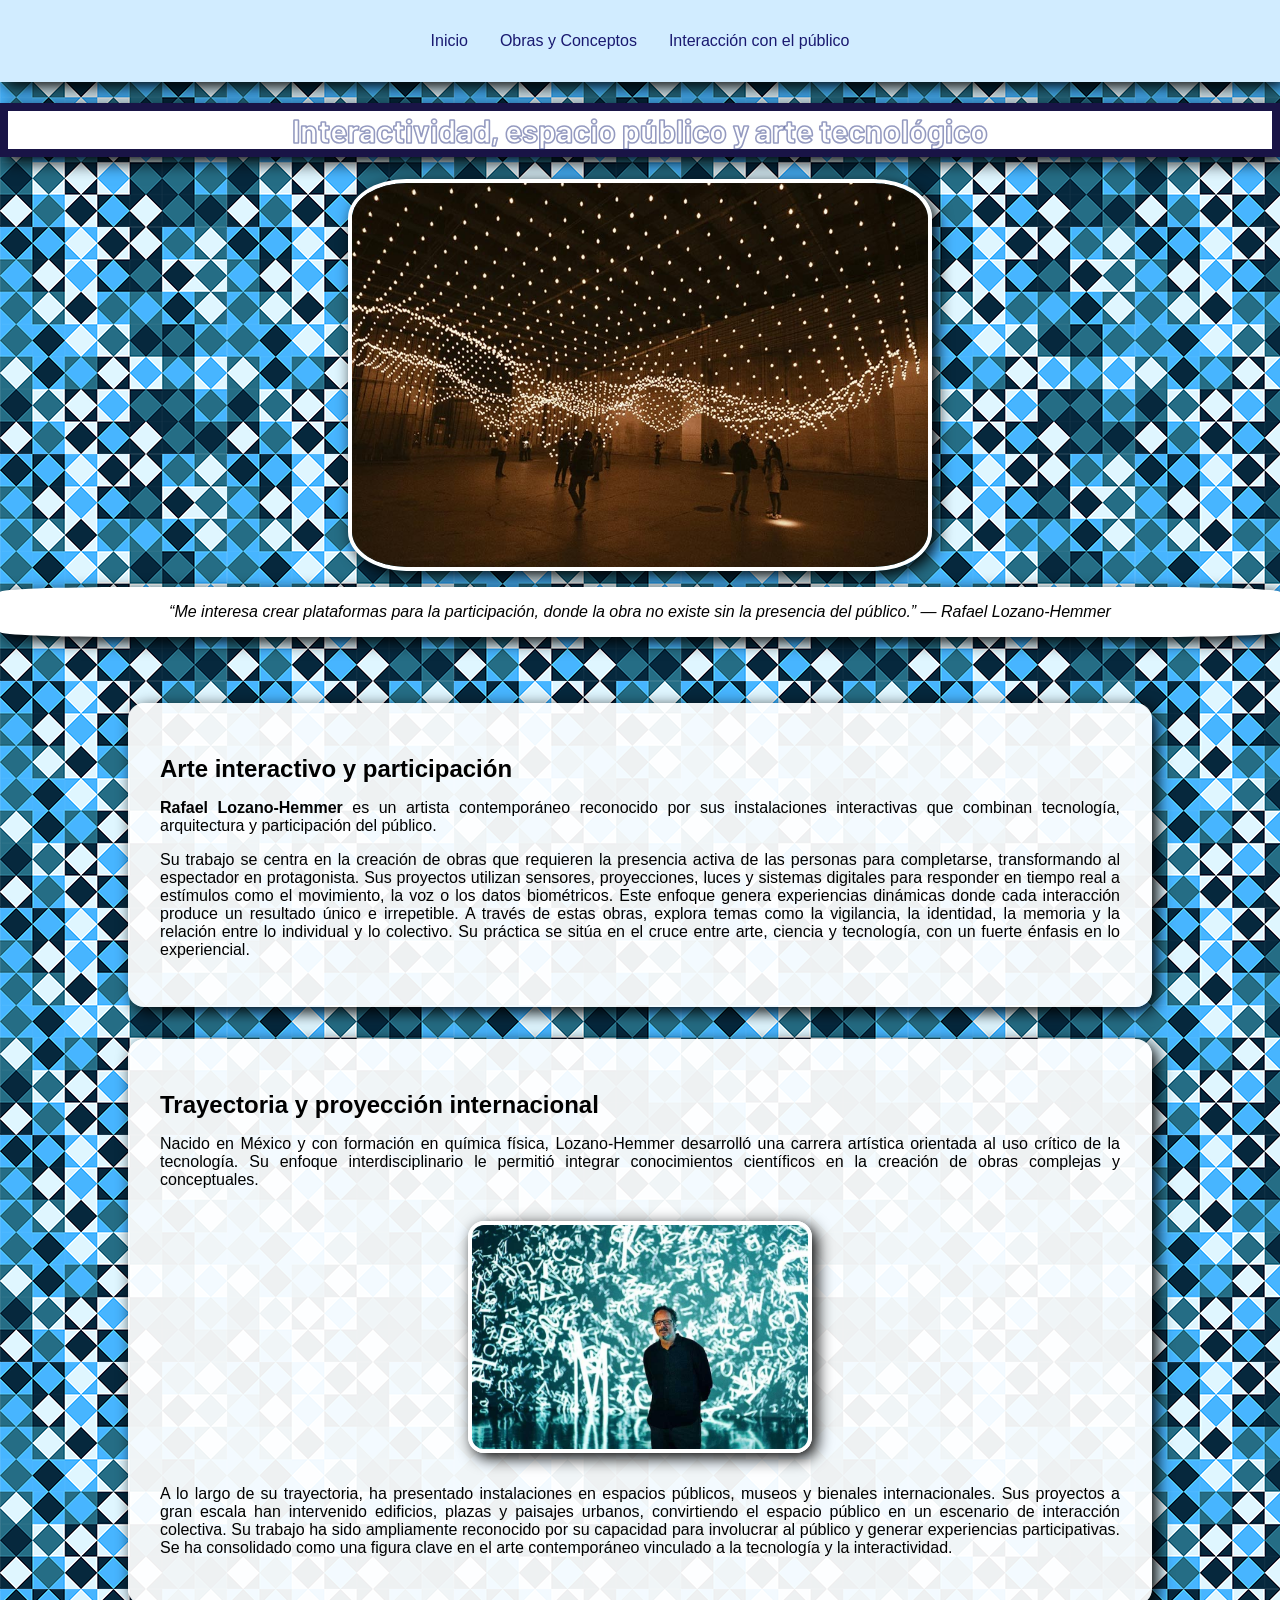
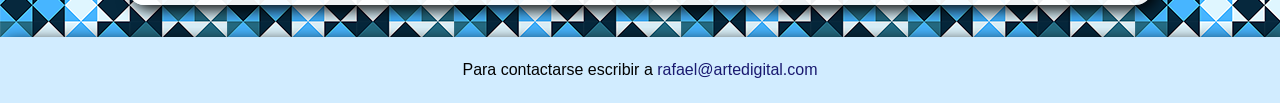
<file: index.html>
<!DOCTYPE html>
 <html lang="es">

  <head>

    <meta charset="UTF-8">
    <link href="https://fonts.googleapis.com/css2?family=Barlow:wght@400;600;700&display=swap" rel="stylesheet">
    <link rel="stylesheet" type="text/css" href="Estilos.css">
    <title>Rafael Lozano-Hemmer</title>

  </head>

  <body>

    <header>

    <nav>
    <a href="index.html">Inicio</a>
    <a href="Sistemas_interactivos.html">Obras y Conceptos</a>
    <a href="El_espectador_como_protagonista.html">Interacción con el público</a>
    </nav>

    </header>

<h1>Interactividad, espacio público y arte tecnológico</h1>
<img class="primera"  src="lozano-hemmer-2.jpg" alt="Imagen de una obra de Lozano">

    <p class="epigrafe">
        <em>“Me interesa crear plataformas para la participación, donde la obra no existe sin la presencia del público.” — Rafael Lozano-Hemmer

        </em>
    </p>

    <br>
<main>
      <section>

    <article>

    <h2>Arte interactivo y participación</h2>

    <p><strong>Rafael Lozano-Hemmer</strong> es un artista contemporáneo reconocido por sus instalaciones interactivas que combinan tecnología, arquitectura y participación del público.</p>
<p>Su trabajo se centra en la creación de obras que requieren la presencia activa de las personas para completarse, transformando al espectador en protagonista. Sus proyectos utilizan sensores, proyecciones, luces y sistemas digitales para responder en tiempo real a estímulos como el movimiento, la voz o los datos biométricos. Este enfoque genera experiencias dinámicas donde cada interacción produce un resultado único e irrepetible. A través de estas obras, explora temas como la vigilancia, la identidad, la memoria y la relación entre lo individual y lo colectivo. Su práctica se sitúa en el cruce entre arte, ciencia y tecnología, con un fuerte énfasis en lo experiencial.</p>

    </article>

    <article>

  <h2>Trayectoria y proyección internacional</h2>
  <p>Nacido en México y con formación en química física, Lozano-Hemmer desarrolló una carrera artística orientada al uso crítico de la tecnología. Su enfoque interdisciplinario le permitió integrar conocimientos científicos en la creación de obras complejas y conceptuales.</p>
  <img class="foto4" src="lozano-hemmer-1.jpg" alt="Foto de Lozano">
<p>A lo largo de su trayectoria, ha presentado instalaciones en espacios públicos, museos y bienales internacionales. Sus proyectos a gran escala han intervenido edificios, plazas y paisajes urbanos, convirtiendo el espacio público en un escenario de interacción colectiva. Su trabajo ha sido ampliamente reconocido por su capacidad para involucrar al público y generar experiencias participativas. Se ha consolidado como una figura clave en el arte contemporáneo vinculado a la tecnología y la interactividad.</p>

    </article>

      </section>
</main>

      <footer>Para contactarse escribir a <a href="mailto:rafael@artedigital.com">rafael@artedigital.com</a></footer>
  </body>
 </html>
</file>
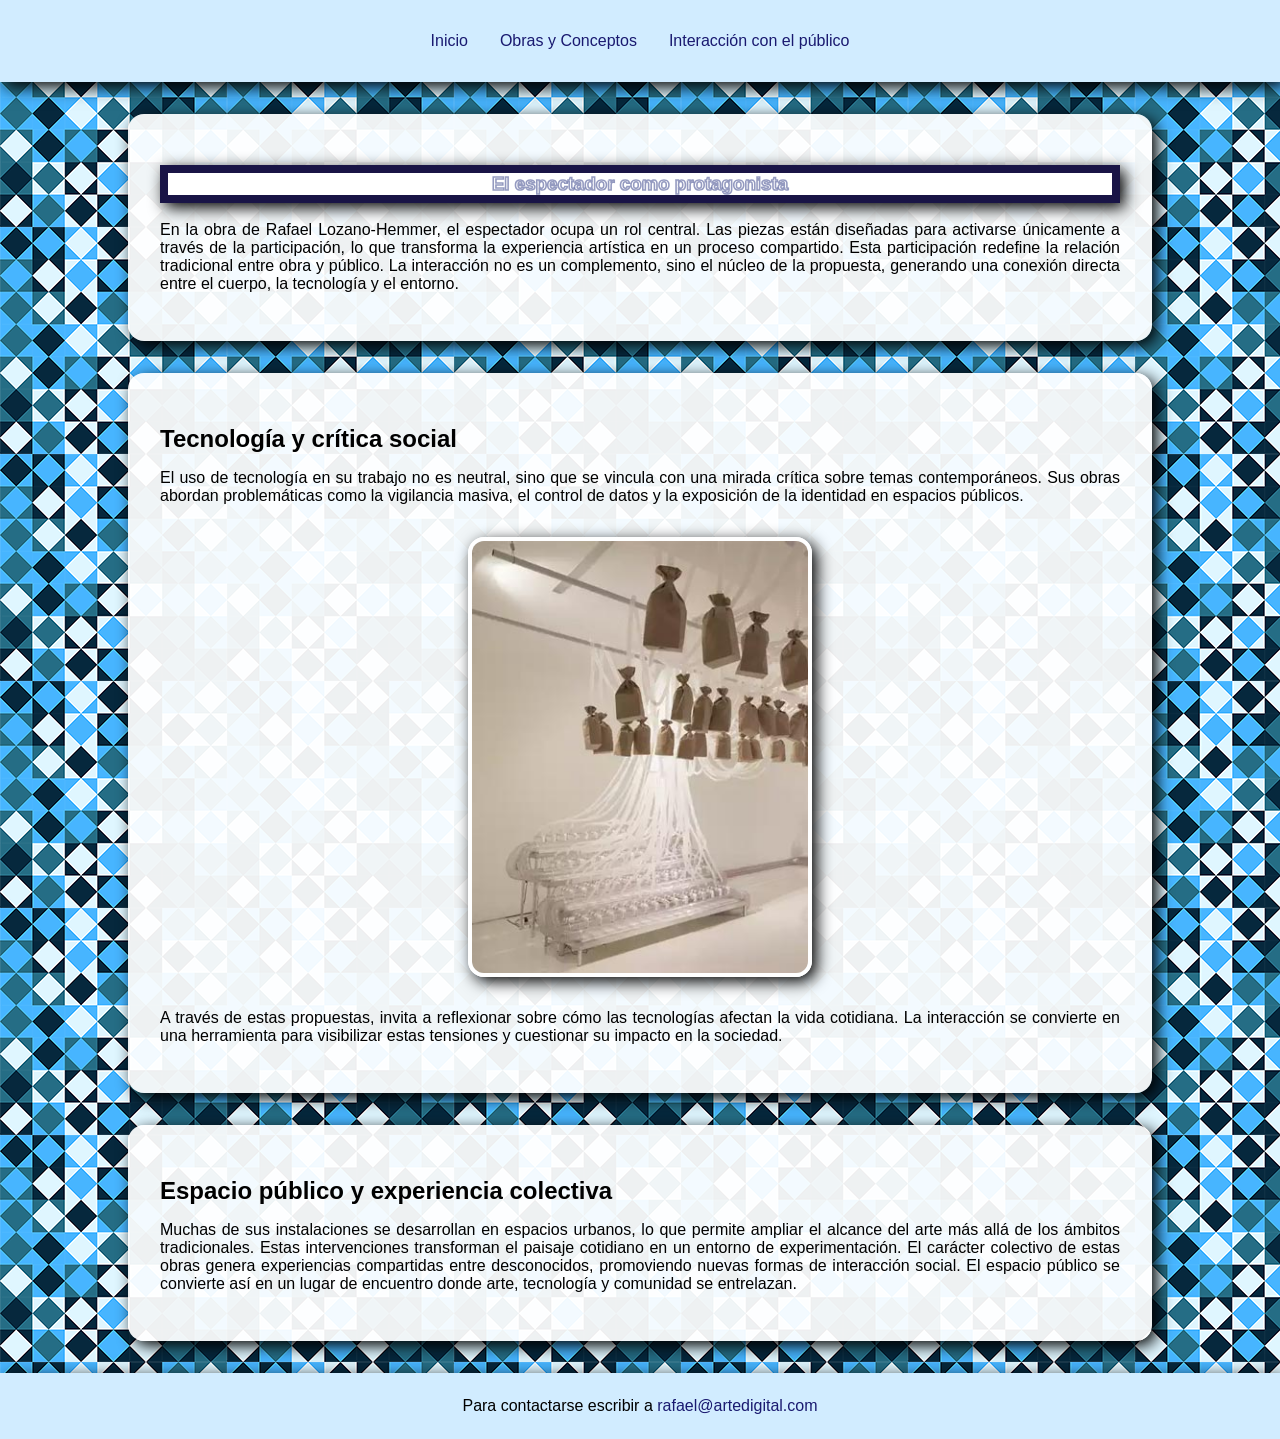
<file: El_espectador_como_protagonista.html>
<!DOCTYPE html>
<html lang="es">
    <head>
    <meta charset="UTF-8">
    <link rel="stylesheet" type="text/css" href="Estilos.css">
    <title>El espectador como protagonista</title>
    </head>
    <body>

        <header>
                <nav>
    <a href="index.html">Inicio</a>
    <a href="Sistemas_interactivos.html">Obras y Conceptos</a>

    <a href="El_espectador_como_protagonista.html">Interacción con el público</a>
</nav>
        </header>

        <section>
            <article>
        <h1>El espectador como protagonista</h1>
        <p>En la obra de Rafael Lozano-Hemmer, el espectador ocupa un rol central. Las piezas están diseñadas para activarse únicamente a través de la participación, lo que transforma la experiencia artística en un proceso compartido. Esta participación redefine la relación tradicional entre obra y público. La interacción no es un complemento, sino el núcleo de la propuesta, generando una conexión directa entre el cuerpo, la tecnología y el entorno.</p>
            </article>
            <article>
<h2> Tecnología y crítica social</h2>
<p>El uso de tecnología en su trabajo no es neutral, sino que se vincula con una mirada crítica sobre temas contemporáneos. Sus obras abordan problemáticas como la vigilancia masiva, el control de datos y la exposición de la identidad en espacios públicos.</p>
<img class="foto3" src="lozano-hemmer-3.jpg" alt="Obra de Lozano">
<p>A través de estas propuestas, invita a reflexionar sobre cómo las tecnologías afectan la vida cotidiana. La interacción se convierte en una herramienta para visibilizar estas tensiones y cuestionar su impacto en la sociedad.</p>
            </article>
            <article>
                <h2>Espacio público y experiencia colectiva</h2>
                <p>Muchas de sus instalaciones se desarrollan en espacios urbanos, lo que permite ampliar el alcance del arte más allá de los ámbitos tradicionales. Estas intervenciones transforman el paisaje cotidiano en un entorno de experimentación. El carácter colectivo de estas obras genera experiencias compartidas entre desconocidos, promoviendo nuevas formas de interacción social. El espacio público se convierte así en un lugar de encuentro donde arte, tecnología y comunidad se entrelazan.</p>
            </article>
        </section>
         <footer>Para contactarse escribir a <a href="mailto:rafael@artedigital.com">rafael@artedigital.com</a></footer>
    </body>
</html>
</file>
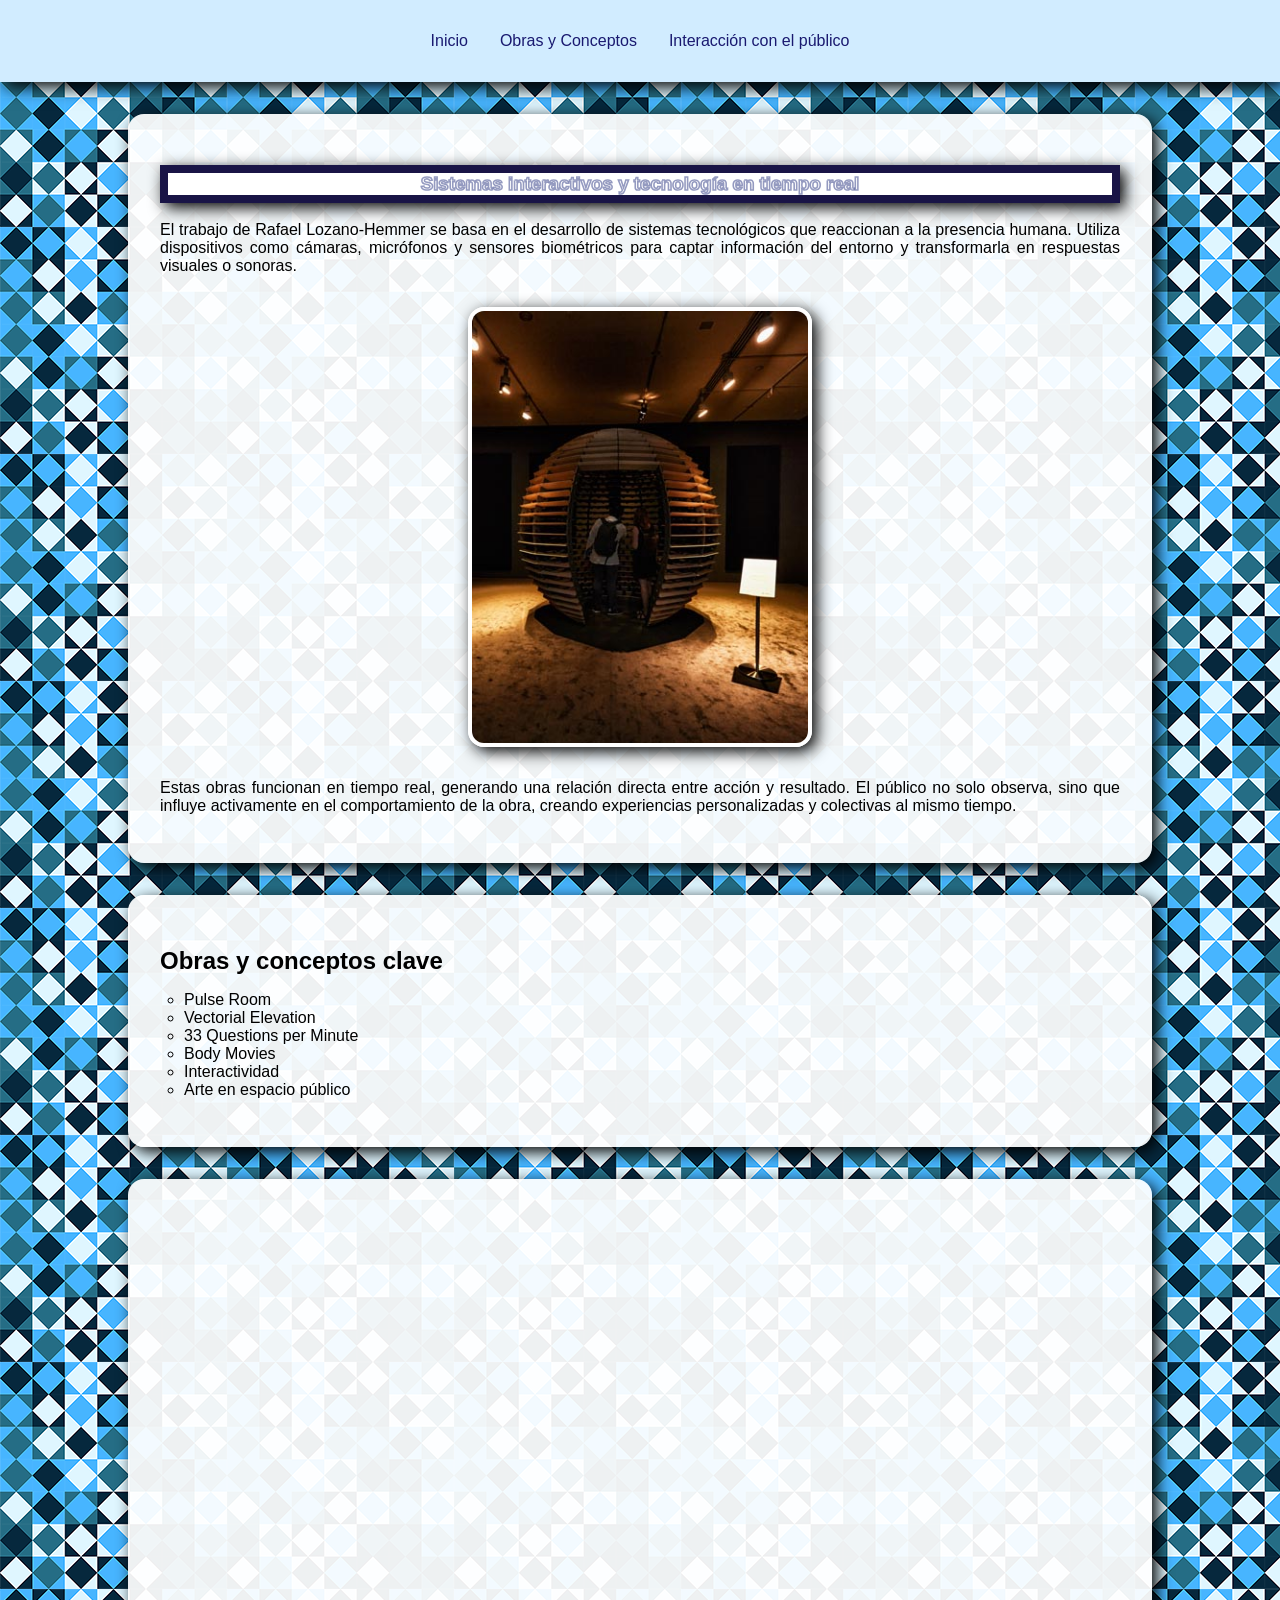
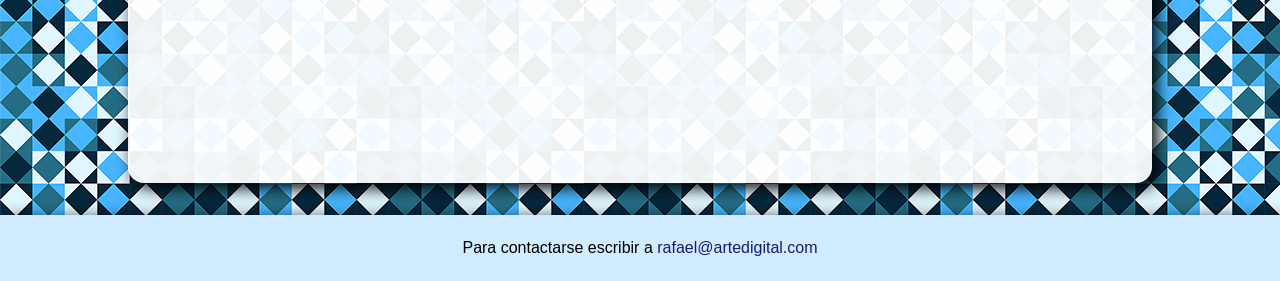
<file: Sistemas_interactivos.html>
<!Doctype html>
<html lang="es">
    <head>
        <meta charset="UTF-8">
       <link rel="stylesheet" type="text/css" href="Estilos.css">
        <title>Tecnología en tiempo real</title>
    </head>
    <body>

        <header>
           <nav>
    <a href="index.html">Inicio</a>
    <a href="Sistemas_interactivos.html">Obras y Conceptos</a>
    <a href="El_espectador_como_protagonista.html">Interacción con el público</a>
</nav>
</header>

<section>
    <article>
        <h1>Sistemas interactivos y tecnología en tiempo real</h1>
        <p>El trabajo de Rafael Lozano-Hemmer se basa en el desarrollo de sistemas tecnológicos que reaccionan a la presencia humana. Utiliza dispositivos como cámaras, micrófonos y sensores biométricos para captar información del entorno y transformarla en respuestas visuales o sonoras.</p>
        <img class="foto4" src="lozano-hemmer-4.jpg" alt="Obra de Lozano">
        <p>Estas obras funcionan en tiempo real, generando una relación directa entre acción y resultado. El público no solo observa, sino que influye activamente en el comportamiento de la obra, creando experiencias personalizadas y colectivas al mismo tiempo.</p>
</article>

<article>
        <h2>Obras y conceptos clave</h2>
        <ul>
            <li> Pulse Room </li>
<li>Vectorial Elevation</li>
<li>33 Questions per Minute</li>
<li>Body Movies</li>
<li>Interactividad</li>
<li>Arte en espacio público</li>
        </ul>
</article>
<article>
    <div class="video">
        <iframe width="560" height="315"
        src="https://www.youtube.com/embed/jTzojcaanDs" 
            frameborder="0" 
            title="Rafael Lozano-Hemmer. Latidos - Recorrido Exposición" 
            allowfullscreen>
        </iframe>
    </div>
        </article>
</section>
         <footer>Para contactarse escribir a <a href="mailto:rafael@artedigital.com">rafael@artedigital.com</a></footer>
    </body>
</html>
</file>
<file: Estilos.css>
body { 
     background-image: url(fondo.png);
     margin: 0;
    padding: 0;
}

h1 {
  font-family: 'Barlow', sans-serif;
  text-align: center;
  color: #ffffff;
    border: 0.5rem solid rgb(25, 20, 70);
     -webkit-text-stroke: 0.1rem rgba(29, 43, 122, 0.473);
      box-shadow: 0.3rem 0.3rem 1rem black;
      background-color: rgb(255, 255, 255);
}


header {
background-color: rgb(209, 236, 255);
padding: 2rem 1rem;
 box-shadow: 0.3rem 0.3rem 1rem black;
}

nav {
    display: flex;
    justify-content: center;
    gap: 2rem;
    flex-wrap: wrap;
}

nav a {
  text-decoration: none;
  color: midnightblue;
font-family: 'Franklin Gothic Medium', 'Arial Narrow', Arial, sans-serif; 
text-align: center; 
transition: 0.3s;
}

.primera {
  width: 45%;
  display: block;
  border-radius: 10%;
  margin: 1rem auto;
      box-shadow: 0.3rem 0.3rem 1rem black;
border: 0.3rem solid rgb(255, 255, 255);
}

.epigrafe {
     text-align: center;
  color: #000000;
    background-color: rgb(255, 255, 255);
    border-radius: 10%;
     box-shadow: 0.3rem 0.3rem 1rem black;
     padding: 1rem 1rem;
}
p {
    font-family: 'Franklin Gothic Medium', 'Arial Narrow', Arial, sans-serif;
    text-align: justify;
    color: #000000;
}

section {
    width: 80%;
    margin: 2rem auto;
}

article {
    background-color: rgba(255, 255, 255, 0.932);
    padding: 2rem;
    margin-bottom: 2rem;
    border-radius: 1rem;
    box-shadow: 0.3rem 0.3rem 1rem black;
}

h2 {
    font-family: 'Franklin Gothic Medium', 'Arial Narrow', Arial, sans-serif;
    color: #000000;
    margin-bottom: 1rem;
}

ul {
    list-style-type: circle;
    padding-left: 1.5rem;
    color: #000000;
    font-family: 'Franklin Gothic Medium', 'Arial Narrow', Arial, sans-serif;
}
 .video {
    display: flex;
    justify-content: center;
 }

 .foto4, .foto3 {
    width: 35%;
    display: block;

    margin: 2rem auto;

    border-radius: 1rem;
    border: 0.3rem solid white;

    box-shadow: 0.3rem 0.3rem 1rem black;
}


footer {
    background-color: rgb(209, 236, 255);

    padding: 1.5rem;

    margin-top: 2rem;

    text-align: center;

    font-family: 'Franklin Gothic Medium', 'Arial Narrow', Arial, sans-serif;

    box-shadow: 0.3rem 0.3rem 1rem black;
}

footer a {
    color: midnightblue;
    text-decoration: none;
}

nav a:hover {
    color: rgb(221, 121, 38)
}


.columnas {
    display: flex;
    gap: 2rem;
    justify-content: space-between;
    align-items: stretch;
}

.columnas article {
    flex: 1;
    margin-bottom: 0;
}

.video {
    position: relative;
    padding-bottom: 56.25%;
    height: 0;
    overflow: hidden;
}

.video iframe {
    position: absolute;
    top: 0;
    left: 0;
    width: 100%;
    height: 100%;
    border: 0;
    border-radius: 0.5rem;
}

.foto4, .foto3, .primera {
    max-width: 100%;
    height: auto;
}
</file>
